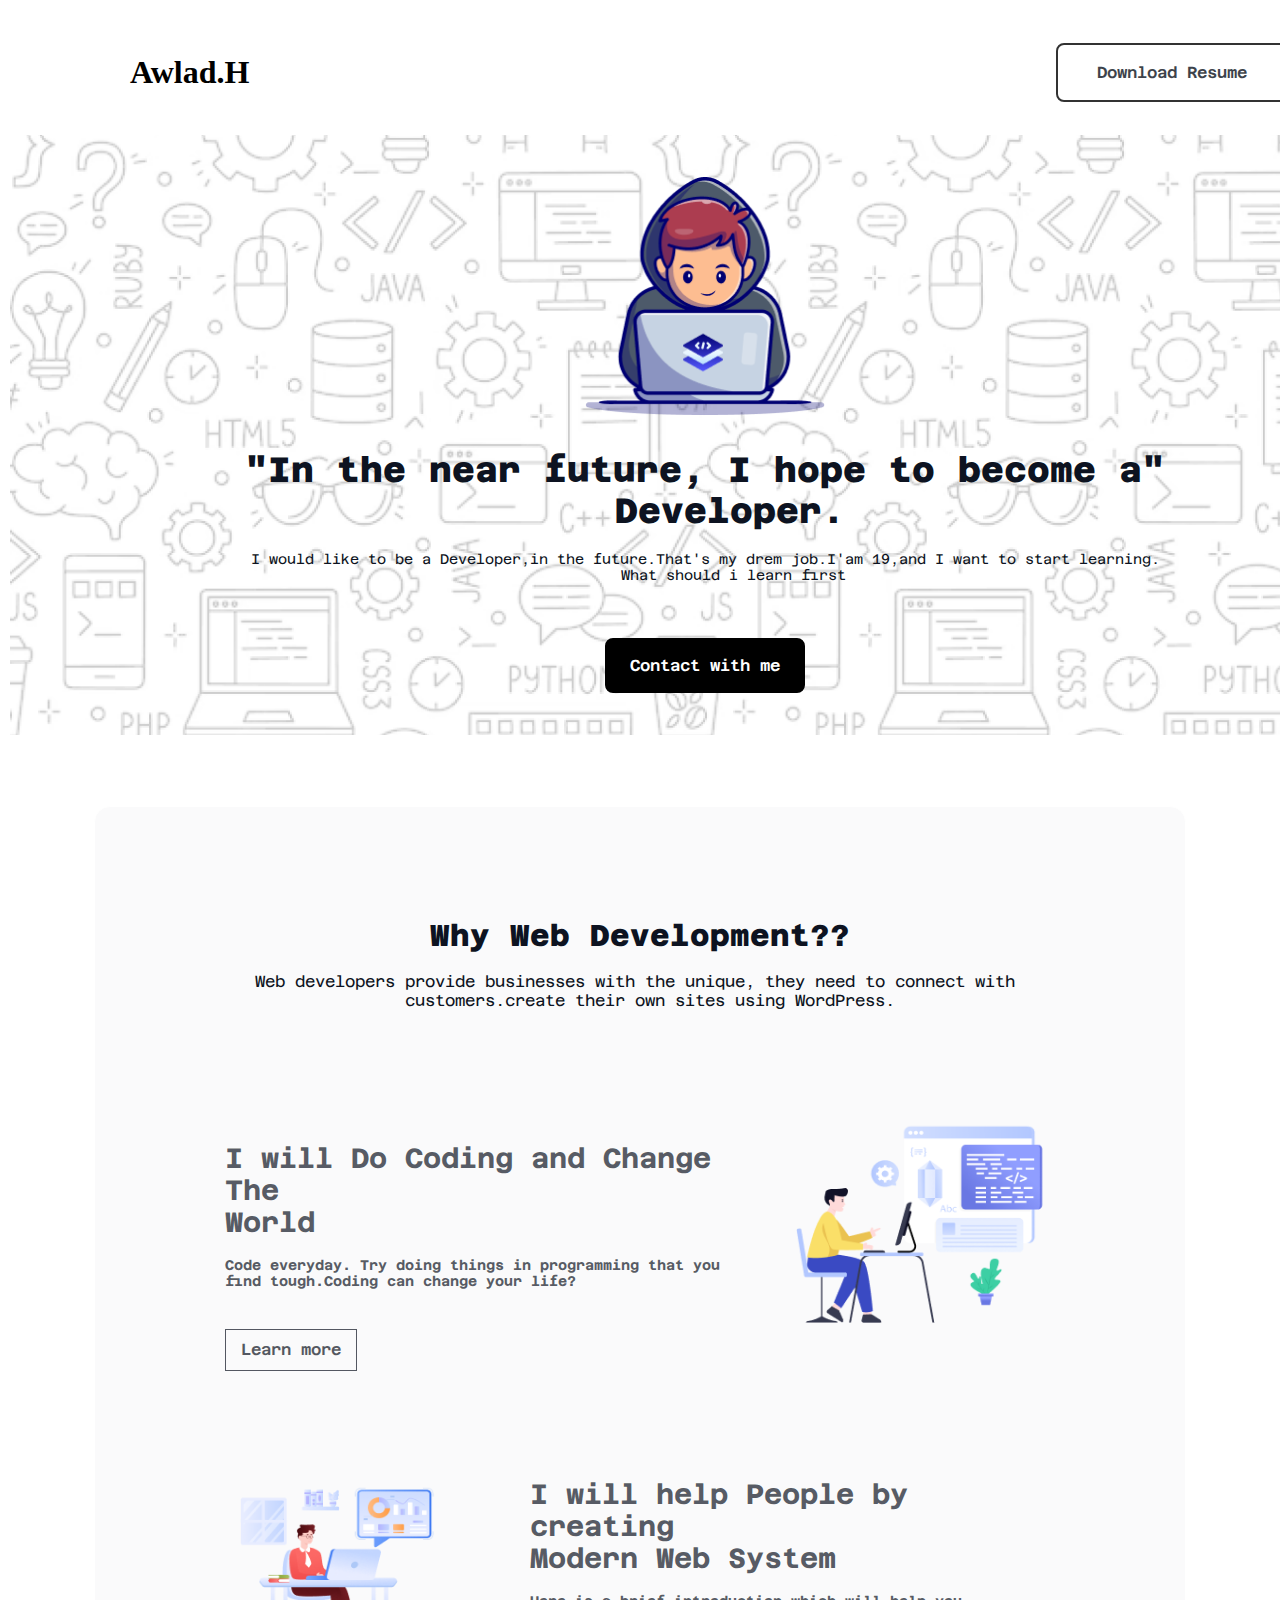
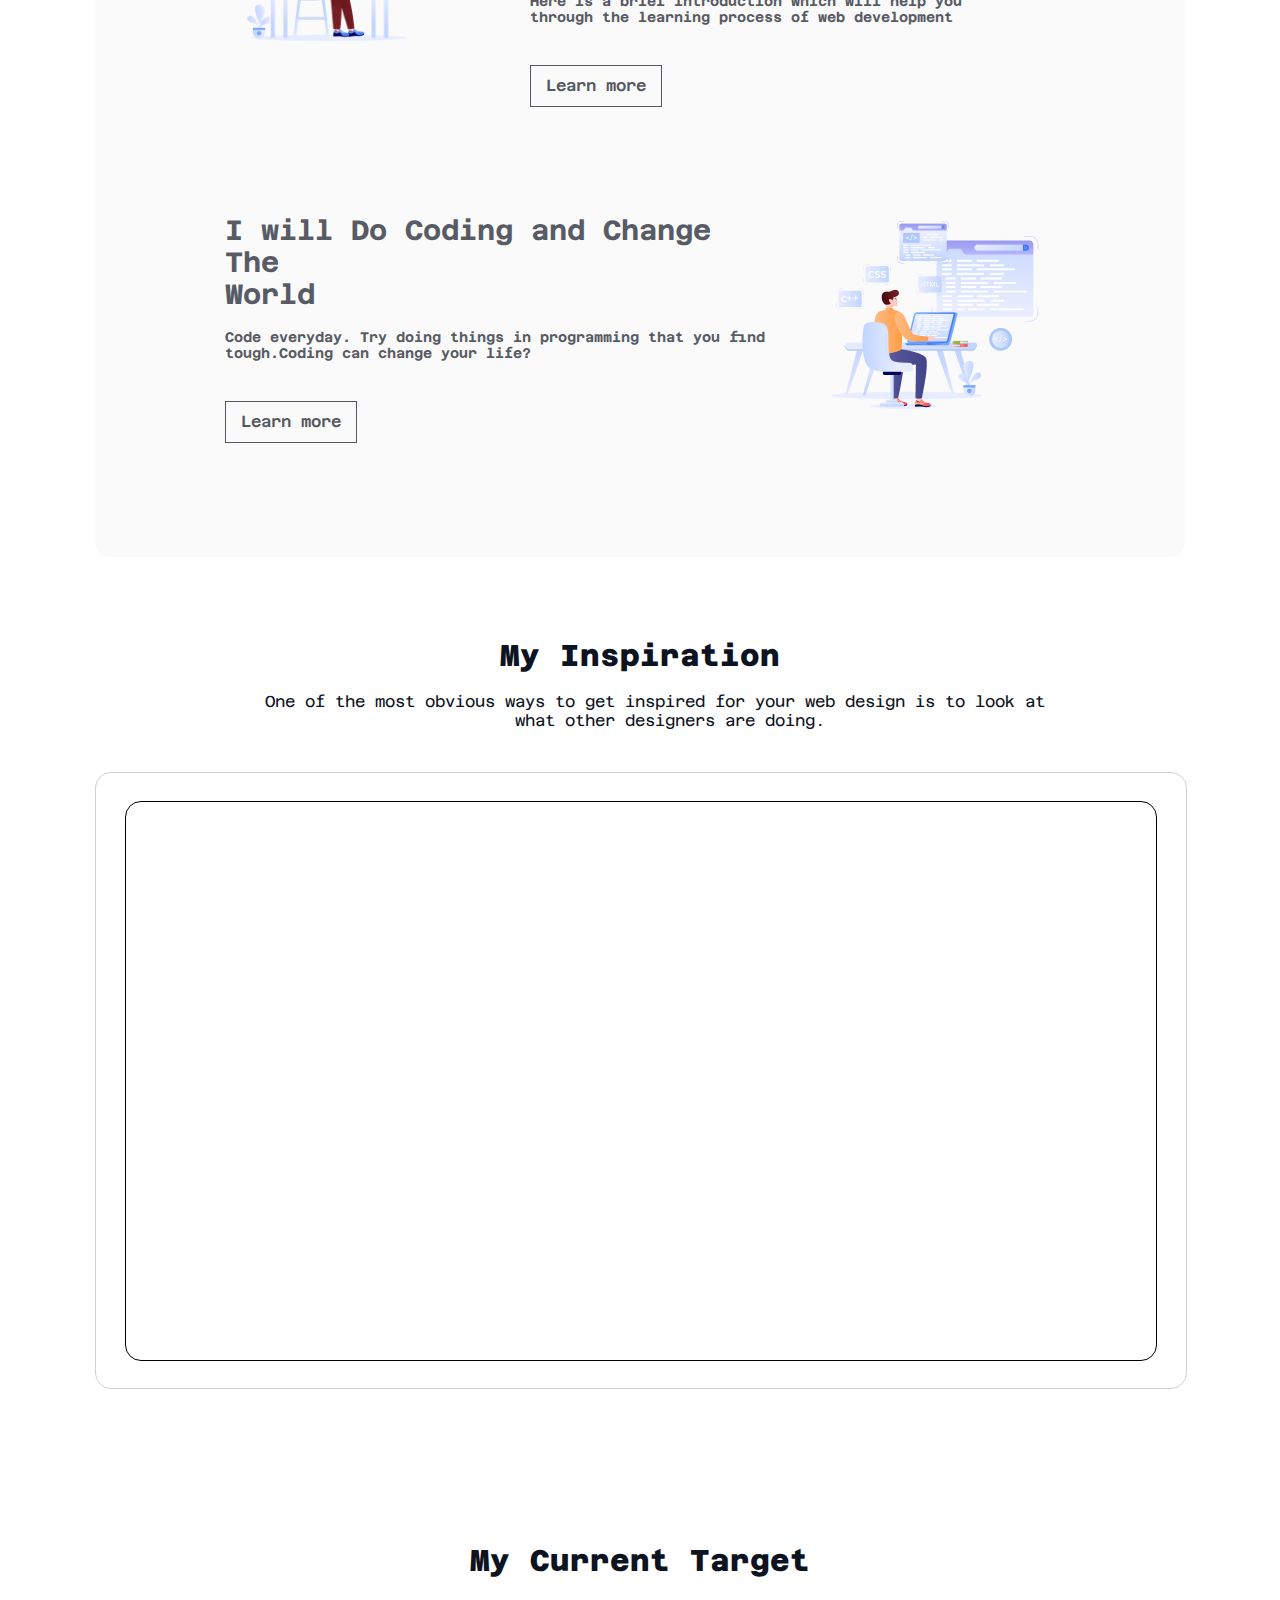
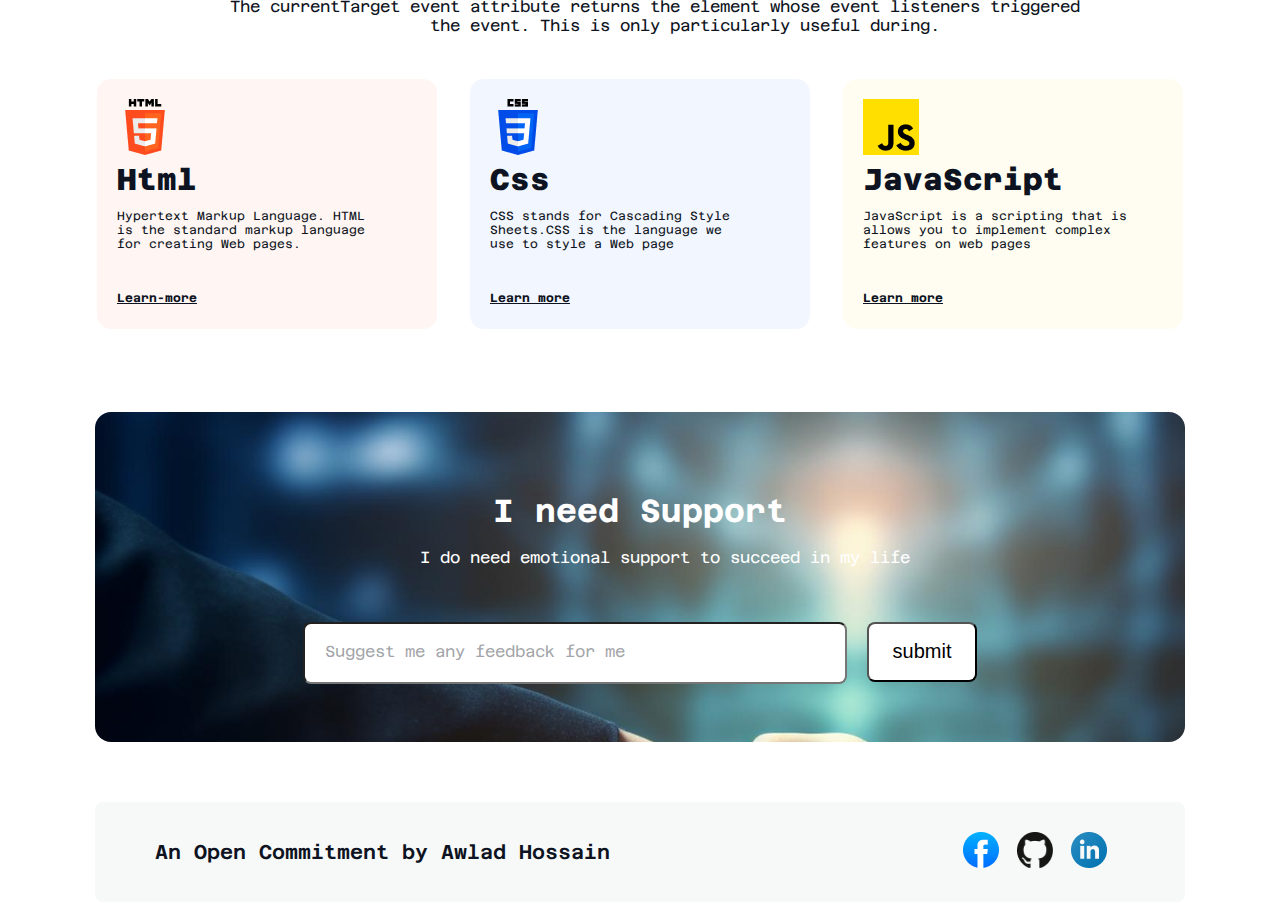
<file: assignment1reset/index.html>
<!DOCTYPE html>
<html lang="en">
<head>
    <meta charset="UTF-8">
    <meta name="viewport" content="width=device-width, initial-scale=1.0">
    <title>About web Development</title>
    <link rel="stylesheet" href="styles/blog.css">
</head>
<body>
    <header>
        <section class="web-devolopment-container">
            <div class="web-devolopment-content-title">
                <h1>Awlad.H</h1>
                <p>Download Resume</p>
            </div>
            <div class="web-development-content-sub-title">
                <img src="assets/Group.png" alt="">
                <h1>"In the near future, I hope to become a"<br>
                <span> Developer.</span></h1>
                <p>I would like to be a Developer,in the future.That's my drem job.I'am 19,and I want to start learning. <br> <span>What should i learn first </span> </p>
                <a href="#footer-id"><button>Contact with me</button></a>
                
                  
        </section>
    </header>
    <main>
        <section class="about-web-development-container">
            <div class="about-web-development-content">
                <div class="about-web-development-content-title">
                    <h1>Why Web Development??</h1>
                    <p>Web developers provide businesses with the unique, they need to connect with <span>customers.create their own sites using WordPress.</span></p>
                    
                </div>
                <div class="about-web-development-change-world-one">
                    <div class="left-side">
                        <h1>I will Do Coding and Change The <br> World</h1>
                        <p> Code everyday. Try doing things in programming that you find tough.Coding can change your life?</p>
                        <p id="btn-one">Learn more</p>
                    </div>
                    <div class="right-side">
                         <img src="assets/Layer_1.png" alt="">
                    </div>
    
                </div>
                <div class="about-web-development-modern-web-system">
                    <div class="second-left-side">
                        <img src="assets/Group 3.png" alt="">
                    </div>
                    <div class="second-right-side">
                        <h1>I will help People by creating <br>Modern Web System</h1>
                        <p> Here is a brief introduction which will help you <br> through the learning process of web development</p>
                        <p id="btn-one">Learn more</p>
                    </div>
                </div>
                <div class="about-web-development-change-world-two">
                         <div class="third-left-side">
                            <h1>I will Do Coding and Change The <br> World</h1>
                            <p> Code everyday. Try doing things in programming that you find tough.Coding can change your life?</p>
                            <p id="btn-one">Learn more</p>
                         </div>
                         <div class="third-right-side">
                            <img src="assets/Group 4.png" alt="">
                         </div>
                </div>
            </div>
           
        </section>
        <!-- video link container -->
          <section class="video-container">
           <div class="video-content-title">
              <h1>My Inspiration</h1>
              <p>One of the most obvious ways to get inspired for your web design is to look at <br><span>what other designers are doing.</span> </p>
           </div>
           <div class="video">
            <div class="video-link">
                <iframe width="560" height="315" src="https://www.youtube.com/embed/Qdz6O6DGGfs?si=Q5WRWVnsciZ-7Jbm" title="YouTube video player" frameborder="0" allow="accelerometer; autoplay; clipboard-write; encrypted-media; gyroscope; picture-in-picture; web-share" referrerpolicy="strict-origin-when-cross-origin" allowfullscreen></iframe>
            </div>
            </div>
          </section>


          <!-- current target container section -->
           <section class="current-target-container">
              <div class="current-target-title">
                <h1>My Current Target</h1>
                <p>The currentTarget event attribute returns the element whose event listeners triggered <br><span>the event. This is only particularly useful during.</span> 
                </p>
              </div>
              <div class="tag-container">
                 <div class="html-tag">
                    <div class="html-tag-inter">
                        <img src="assets/html.png" alt="">
                        <h1>Html</h1>
                        <p>Hypertext Markup Language. HTML <br> is    the standard markup language <br> for creating Web pages. </p>
                        <h6><a href="">Learn-more</a></h6>
                    </div>
                 </div>
                 <div class="css-tag">
                    <div class="css-tag-inter">
                        <img src="assets/css.png" alt="">
                        <h1>Css</h1>
                        <p>CSS stands for Cascading Style Sheets.CSS is the language we <br> use to style a Web page</p>
                        <h6><a href="">Learn more</a></h6>

                    </div>
                 </div>
                 <div class="java-script-tag">
                    <div class="java-script-tag-inter">
                       <img src="assets/js.png" alt="">
                       <h1>JavaScript</h1>
                         <p>JavaScript is a scripting that is allows you to implement complex features on web pages</p>
                         <h6><a href="">Learn more</a></h6>
                    </div>
                 </div>
              </div>
           </section>
    </main>

    <!-- support section container -->
     
    <section class="support-section-container">
        <div class="need-support">
                <h1>I need Support</h1>
                <p> I do need emotional support to succeed in my life</p>
                <div class="submit">
                    <input type="text" name="" id="" placeholder="Suggest me any feedback for me">
                <button>submit</button>
                </div>
        </div>
    </section>
    <footer id="footer-id">
        <div class="footer-section">
            <div class="footer-section-content">
            <h1>An Open Commitment by Awlad Hossain</h1>
        </div>
        <div class="footer-section-image">
            <a href="https://www.facebook.com/"><img src="assets/facebook.png" alt=""></a>
           <a href="https://github.com/maimunamumu/Assignment-1"> <img src="assets/github.png" alt=""></a>
           <a href="https://www.linkedin.com/onboarding/start/follow-recommendations/new/"><img src="assets/linkedin-icon 1.png" alt=""></a>
        </div>
    </div>
        
    </footer>
      
</body>
</html>
</file>
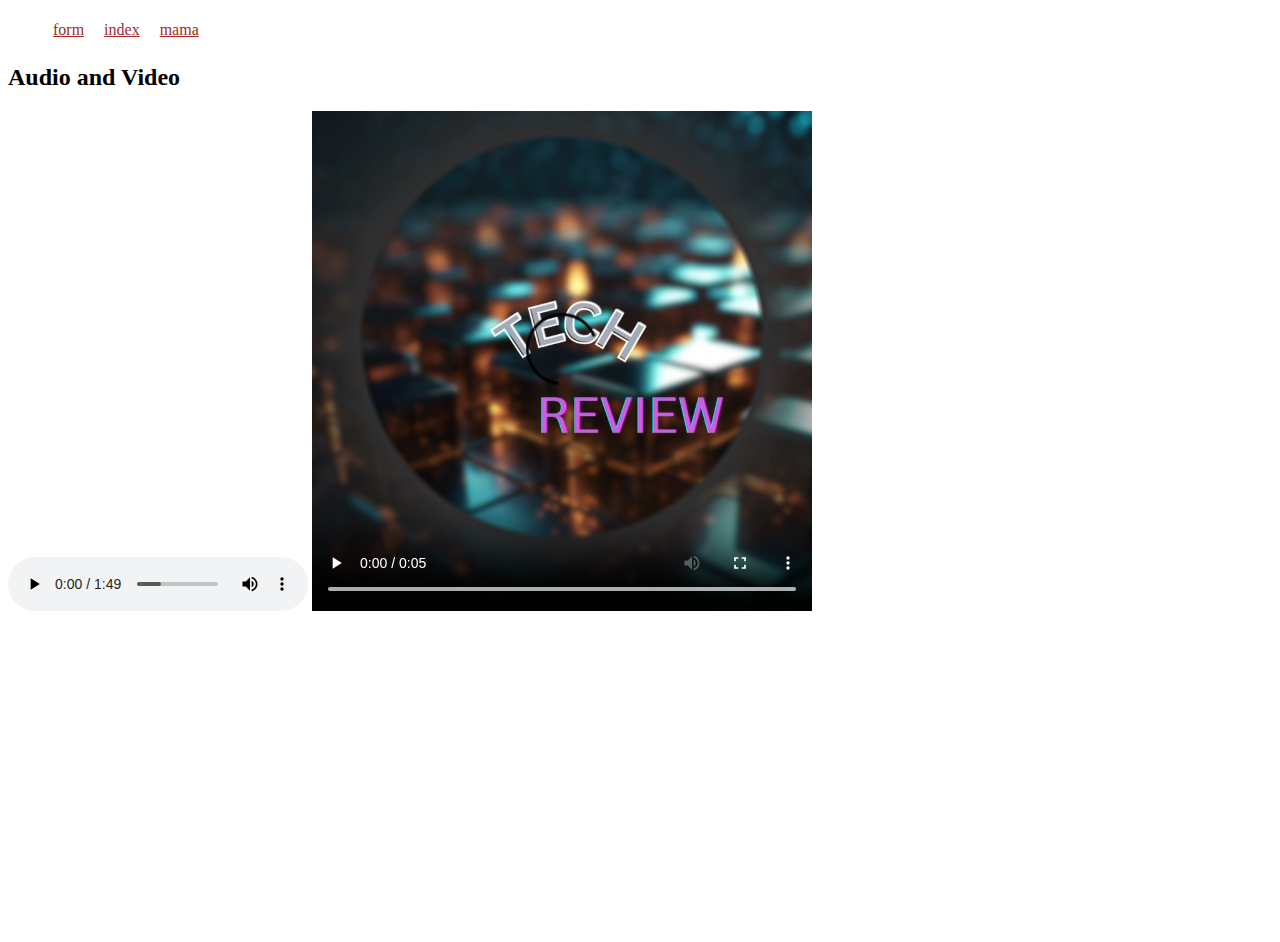
<file: html5/index.html>
<!DOCTYPE html>
<html lang="en">
<head>
    <meta charset="UTF-8">
    <meta name="viewport" content="width=device-width, initial-scale=1.0">
    <title>differnt html tag</title>
    <link rel="stylesheet" href="styles/nav.css">
</head>
<body>
    <header>
        <nav>
            <ul>
                <li><a href="form.html">form</a></li>
                <li><a href="index.html">index</a></li>
                <li><a href="mama.html">mama</a></li>
            </ul>
        </nav>
    </header>
    <h2> Audio and Video</h2>
    <audio controls src="asset/drive-breakbeat-173062.mp3"></audio>
    <video controls width="500px"  src="asset/MIRZA.mp4"></video>
    <iframe width="560" height="315" src="https://www.youtube.com/embed/b4Rlq3KTSik?si=5YNkvSALWh3Ge5EA" title="YouTube video player" frameborder="0" allow="accelerometer; autoplay; clipboard-write; encrypted-media; gyroscope; picture-in-picture; web-share" allowfullscreen></iframe>
    
</body>
</html>
</file>
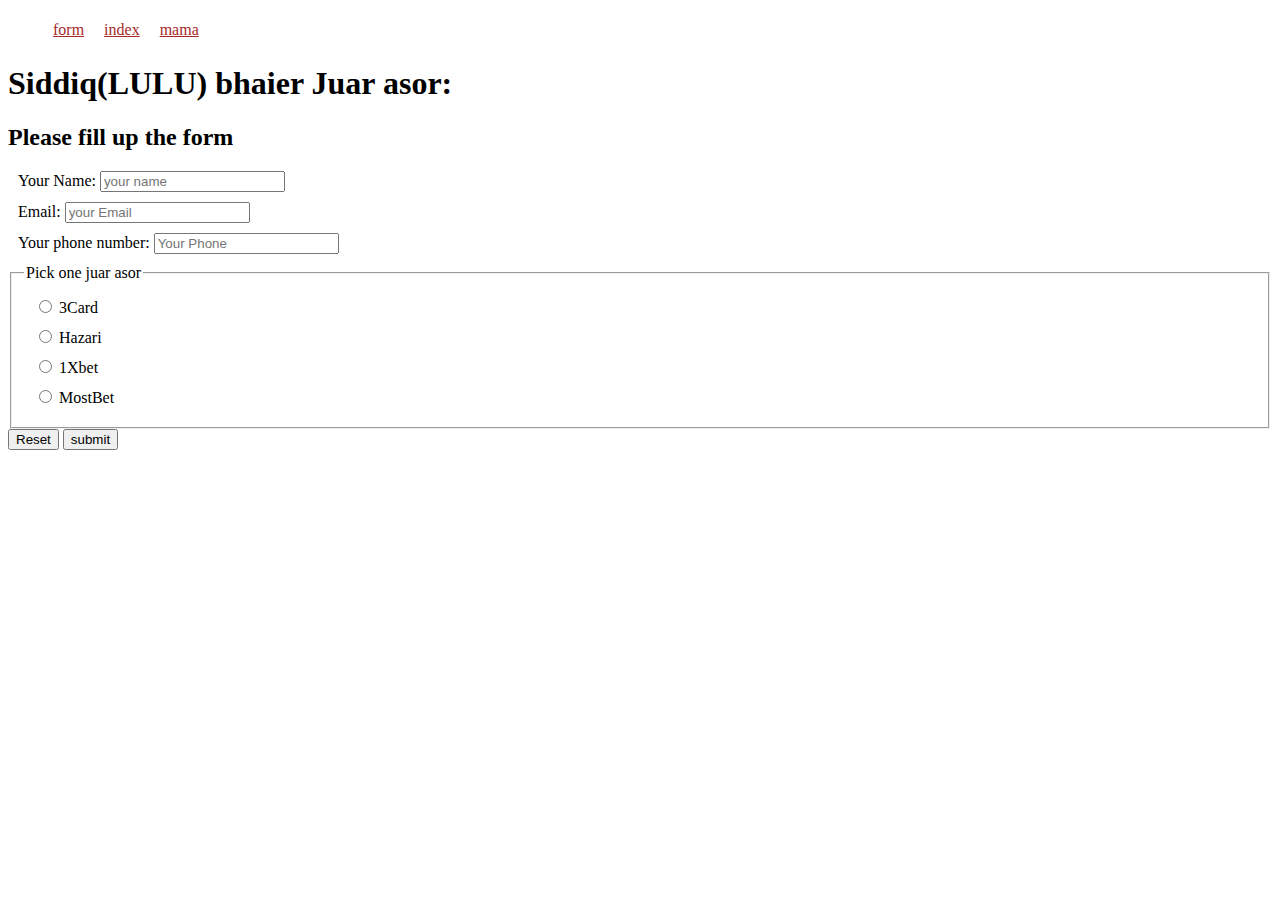
<file: html5/form.html>
<!DOCTYPE html>
<html lang="en">
<head>
    <meta charset="UTF-8">
    <meta name="viewport" content="width=device-width, initial-scale=1.0">
    <title> Siddiq bhaier juar asor</title>
    <link rel="stylesheet" href="styles/nav.css">
    <style>
        label{
            display: block;
            margin: 10px;
        }
    </style>
</head>
<body>
    <head>
        <nav>
            <ul>
                <li><a href="form.html">form</a></li>
                <li><a href="index.html">index</a></li>
                <li><a href="mama.html">mama</a></li>
            </ul>
        </nav>
    </head>
    <header>
        <h1>Siddiq(LULU) bhaier Juar asor:
            
        </h1>

    </header>
    <main>
        <section>
            <h2>
                Please fill up the form
            </h2>
            <form> 
                <label for="Name"> Your Name:
                    <input id="name" type="text" placeholder="your name">
                </label>
                <label for="Email">Email:
                    <input type="email" id="email" placeholder="your Email">
                </label>
                
                <label for="Phone">Your phone number:
                    <input type="number" id="phone" placeholder="Your Phone">
                </label>
                <fieldset>
                    <legend> Pick one juar asor</legend>
                    <label for="3card">
                        <input type="radio" name="Jua" id="3card">
                        3Card
                    </label>
                    <label for="Hazari">
                        <input type="radio" name="Jua" id="Hazari">
                        Hazari
                    </label>
                    <label for="1Xbet">
                        <input type="radio" name="Jua" id="1Xbet">
                        1Xbet
                    </label>
                    <label for="MostBet">
                        <input type="radio" name="jua" id="MostBet">
                        MostBet
                    </label>
                </fieldset>
                <input type="reset" value="Reset">
                <input type="submit" value="submit">
            </form>
        </section>

    </main>
    <footer>

    </footer>
    
</body>
</html>
</file>
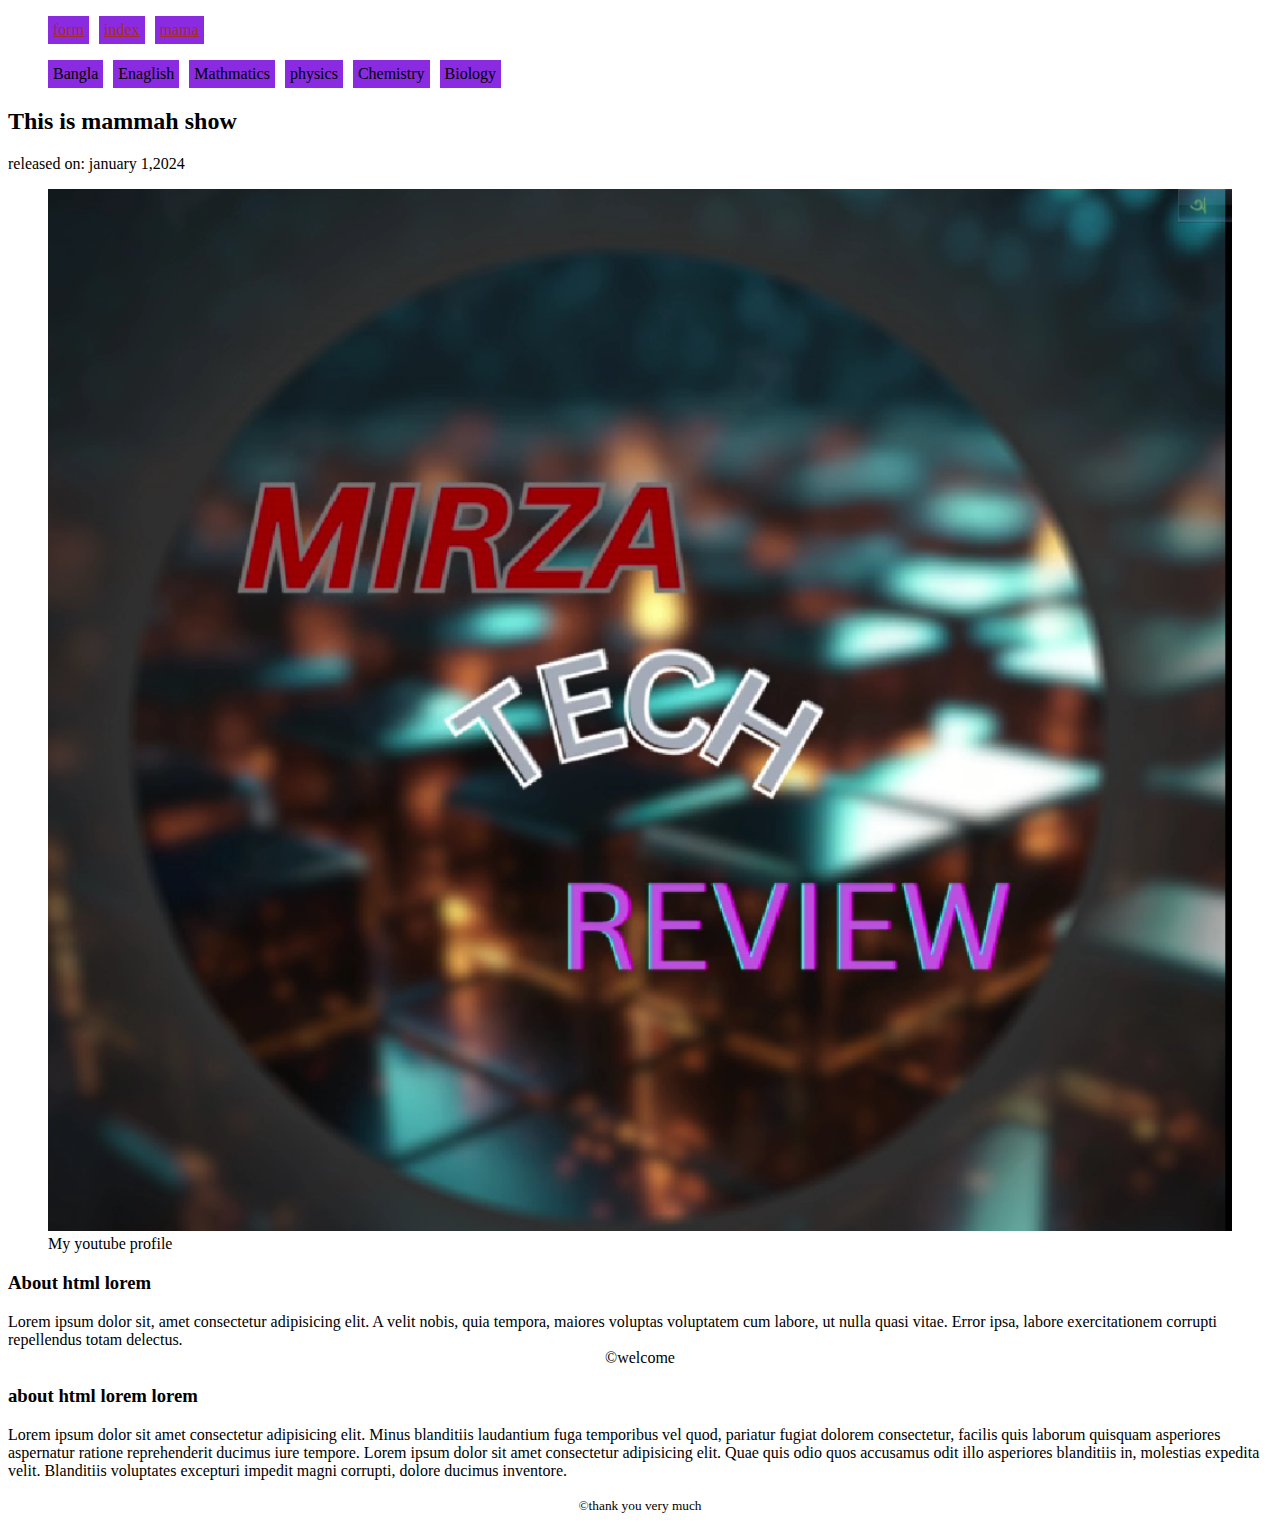
<file: html5/mama.html>
<!DOCTYPE html>
<html lang="en">
<head>
    <meta charset="UTF-8">
    <meta name="viewport" content="width=device-width, initial-scale=1.0">
    <title>This is mamah</title>
    <link rel="stylesheet" href="styles/blog.css">
    <link rel="stylesheet" href="styles/nav.css">
</head>
<body>
    <header>
        <nav>
            <ul>
                <li><a href="form.html">form</a></li>
                <li><a href="index.html">index</a></li>
                <li><a href="mama.html">mama</a></li>
            </ul>
        </nav>
    </header>
    <header>
        <nav>
            <ul>
                <li>Bangla</li>
                <li>Enaglish</li>
                <li>Mathmatics</li>
                <li>physics</li>
                <li>Chemistry</li>
                <li>Biology</li>
            </ul>
        </nav>

    </header>
    <main>
        <article>
            <header>
                <h2>This is mammah show</h2>
                <p>released on: <time datetime="2024-01-01">
                    january 1,2024

                </time> </p> 
            </header>
            <figure>
                <img width="100%" src="images/Screenshot (33).png" alt="">
                <figcaption>My youtube profile</figcaption>
            </figure>
            <section>
                <h3>About html lorem </h3>
                Lorem ipsum dolor sit, amet consectetur adipisicing elit. A velit nobis, quia tempora, maiores voluptas voluptatem cum labore, ut nulla quasi vitae. Error ipsa, labore exercitationem corrupti repellendus totam delectus.
                <footer>&copy;welcome</footer>
            </section>
            <section>
                <h3>about html lorem lorem </h3>
                Lorem ipsum dolor sit amet consectetur adipisicing elit. Minus blanditiis laudantium fuga temporibus vel quod, pariatur fugiat dolorem consectetur, facilis quis laborum quisquam asperiores aspernatur ratione reprehenderit ducimus iure tempore.
                Lorem ipsum dolor sit amet consectetur adipisicing elit. Quae quis odio quos accusamus odit illo asperiores blanditiis in, molestias expedita velit. Blanditiis voluptates excepturi impedit magni corrupti, dolore ducimus inventore.
            </section>
        </article>

    </main>
    <footer>
        <p><small>&copy;thank you very much</small></p>
    </footer>
    
</body>
</html>
</file>
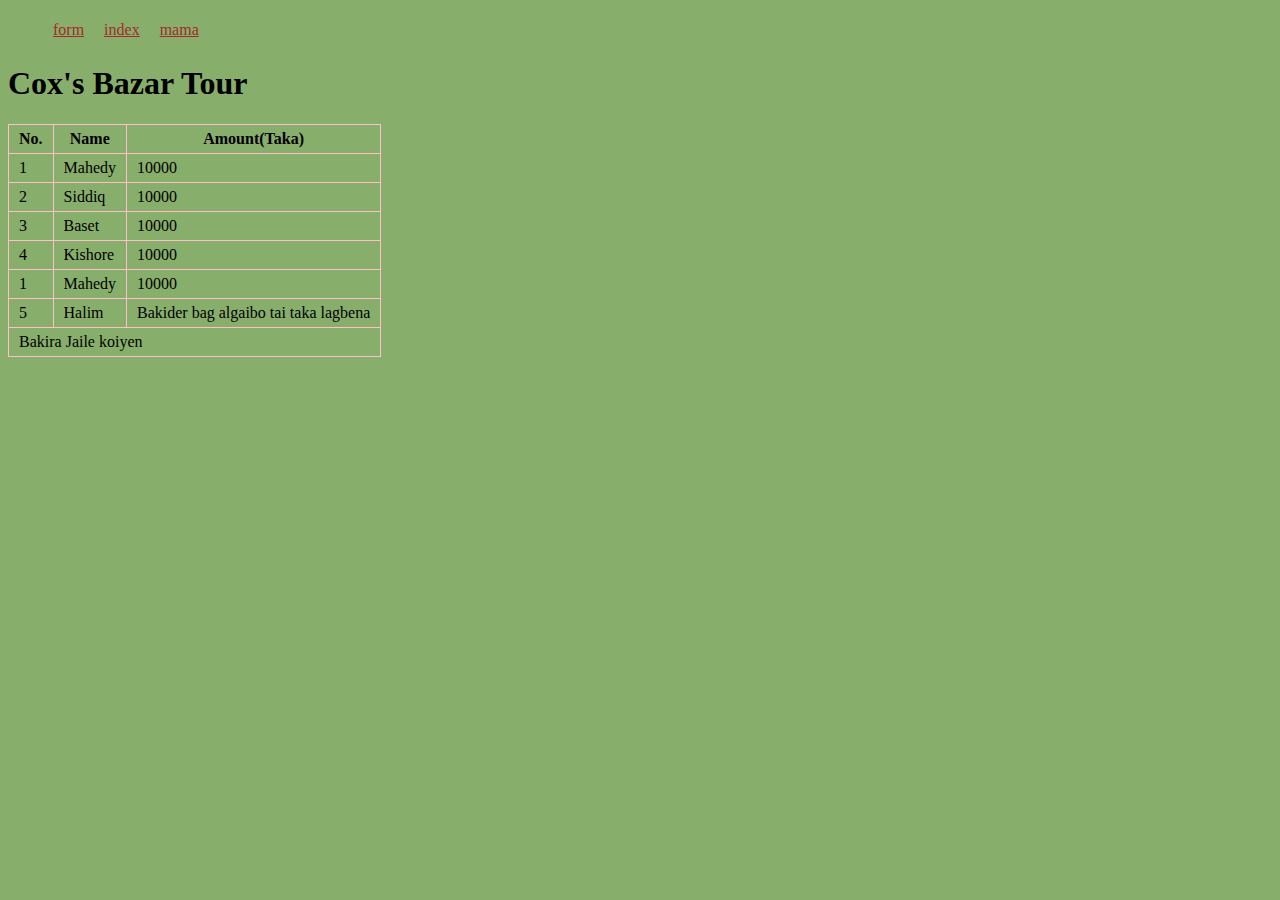
<file: html5/table.html>
<!DOCTYPE html>
<html lang="en">
<head>
    <meta charset="UTF-8">
    <meta name="viewport" content="width=device-width, initial-scale=1.0">
    <title>this is table</title>
    <link rel="stylesheet" href="styles/nav.css">
    <style>
        body{
            background-color: rgb(136, 174, 108);
        }
        table{
            border-collapse:collapse ;
        }
        td , th{
            border: 1px solid pink;
            padding: 5px 10px;
        }
    </style>
</head>
<body>
    <header>
        <nav>
            <ul>
                <li><a href="form.html">form</a></li>
                <li><a href="index.html">index</a></li>
                <li><a href="mama.html">mama</a></li>
            </ul>
        </nav>
    </header>
    <main>
        <h1>Cox's Bazar Tour</h1>
    <table>
        <thead>
            <tr>
                <th>No.</th>
                <th>Name</th>
                <th>Amount(Taka)</th>
            </tr>

        </thead>
        <tbody>
            <tr>
                <td>1</td>
                <td>Mahedy</td>
                <td>10000</td>
            </tr>
            <tr>
                <td>2</td>
                <td>Siddiq</td>
                <td>10000</td>
            </tr>
            <tr>
                <td>3</td>
                <td>Baset</td>
                <td>10000</td>
            </tr>
            <tr>
                <td>4</td>
                <td>Kishore</td>
                <td>10000</td>
            </tr>
            <tr>
                <td>1</td>
                <td>Mahedy</td>
                <td>10000</td>
            </tr>
            <tr>
                <td>5</td>
                <td>Halim</td>
                <td>Bakider bag algaibo tai taka lagbena</td>
            </tr>






        </tbody>
        <tfoot>
            <tr>
                <td colspan="3">Bakira Jaile koiyen</td>
            </tr>

        </tfoot>

    </table>
    </main>
    
</body>
</html>
</file>
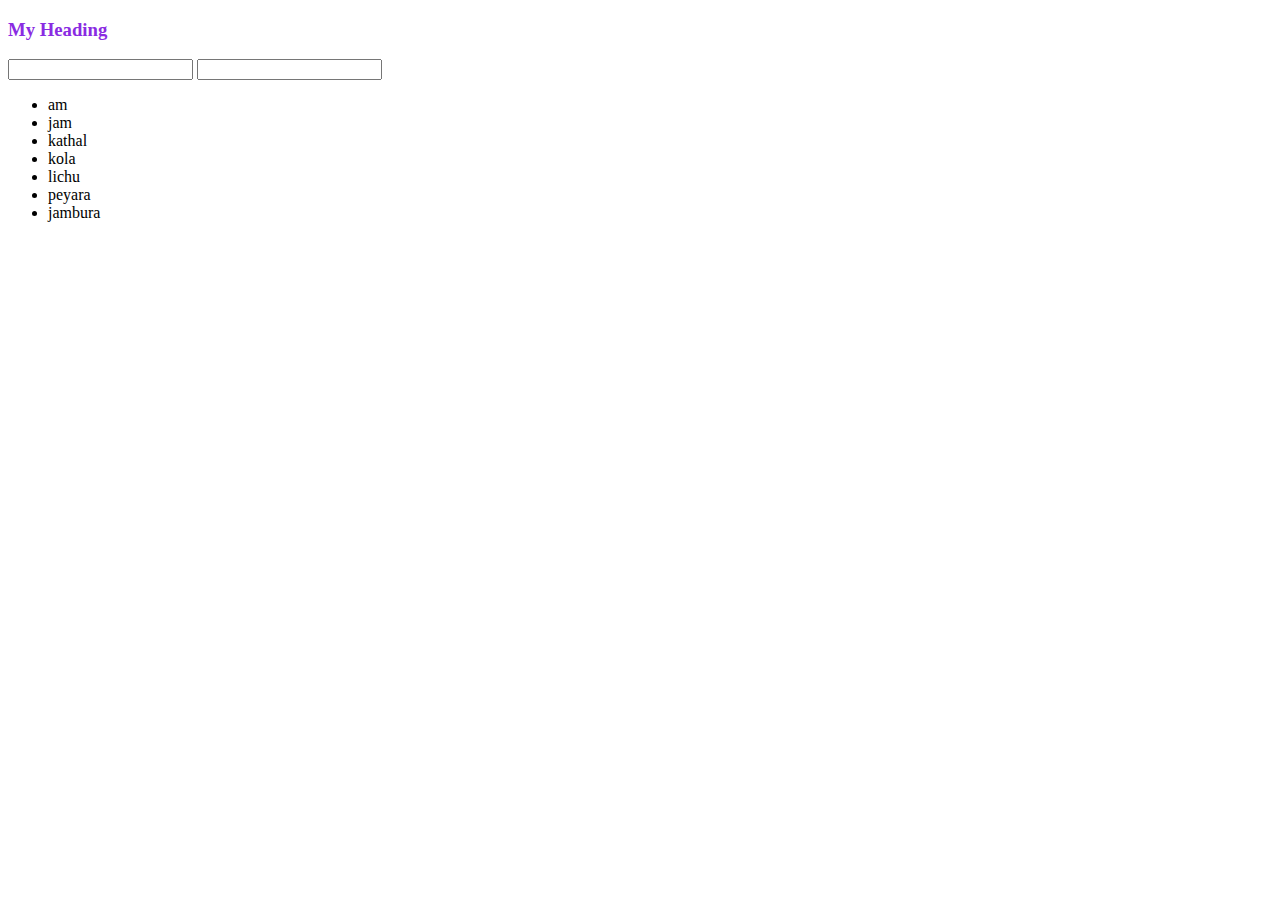
<file: pseudo/pseudo.html>
<!DOCTYPE html>
<html lang="en">
<head>
    <meta charset="UTF-8">
    <meta name="viewport" content="width=device-width, initial-scale=1.0">
    <title>Pseudo</title>
    <style>
        h3{
            color: blueviolet;
        }
        h3:hover{
            color: crimson;
            background-color: blue;
        }
        input:focus{
            color: burlywood;
            padding-left: 20px;
        }
    </style>
</head>
<body>
    <h3>My Heading</h3>
    <input type="text">
    <input type="text">
    <ul>
        <li>am</li>
        <li>jam</li>
        <li>kathal</li>
        <li>kola</li>
        <li>lichu</li>
        <li>peyara</li>
        <li>jambura</li>
    </ul>
    
</body>
</html>
</file>
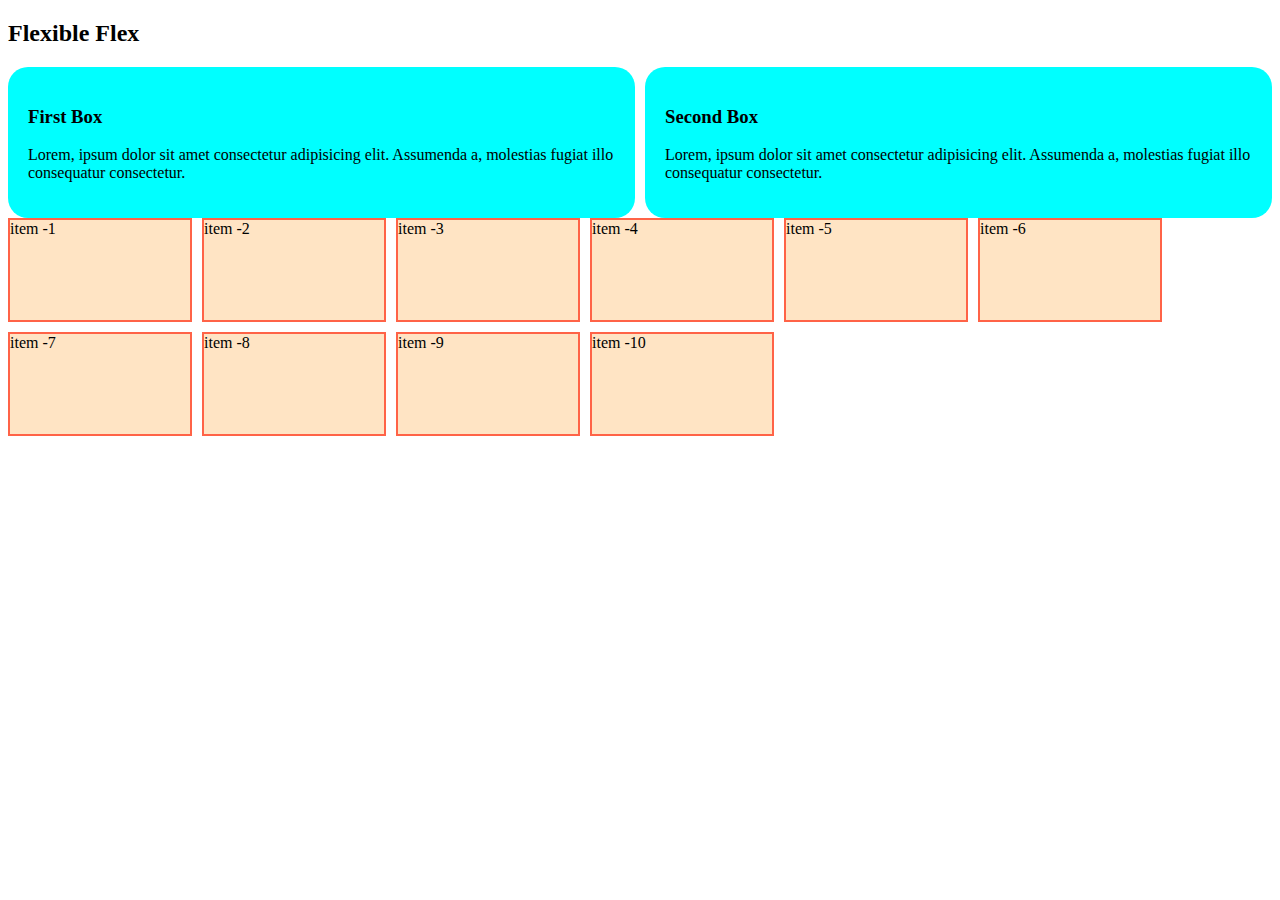
<file: simple responsive exmp/flex.html>
<!DOCTYPE html>
<html lang="en">
<head>
    <meta charset="UTF-8">
    <meta name="viewport" content="width=device-width, initial-scale=1.0">
    <title>Responsive Flex</title>
    <style>
        .container{
            display: flex;
            gap: 10px;
        }
        .box{
            background-color: aqua;
            padding: 20px;
            border-radius: 20px;
        }
        .container2{
            display: flex;
            flex-wrap: wrap;
            gap: 10px;
        }
        .item{
            width: 180px;
            height: 100px;
            background-color: bisque;
            border: 2px solid tomato;
        }
        @media screen and (max-width: 575px) {
            .container{
                flex-direction: column;
            }
        }
    </style>
</head>
<body>
    <h2>Flexible Flex</h2>
    <div class="container">
        <div class="box">
            <h3>First Box</h3>
            <p>Lorem, ipsum dolor sit amet consectetur adipisicing elit. Assumenda a, molestias fugiat illo consequatur consectetur.</p>

        </div>
        <div class="box">
            <h3>Second Box</h3>
            <p>Lorem, ipsum dolor sit amet consectetur adipisicing elit. Assumenda a, molestias fugiat illo consequatur consectetur.</p>

        </div>
    </div>
    <div class="container2">
        <div class="item">item -1</div>
        <div class="item">item -2</div>
        <div class="item">item -3</div>
        <div class="item">item -4</div>
        <div class="item">item -5</div>
        <div class="item">item -6</div>
        <div class="item">item -7</div>
        <div class="item">item -8</div>
        <div class="item">item -9</div>
        <div class="item">item -10</div>
    </div>
</body>
</html>
</file>
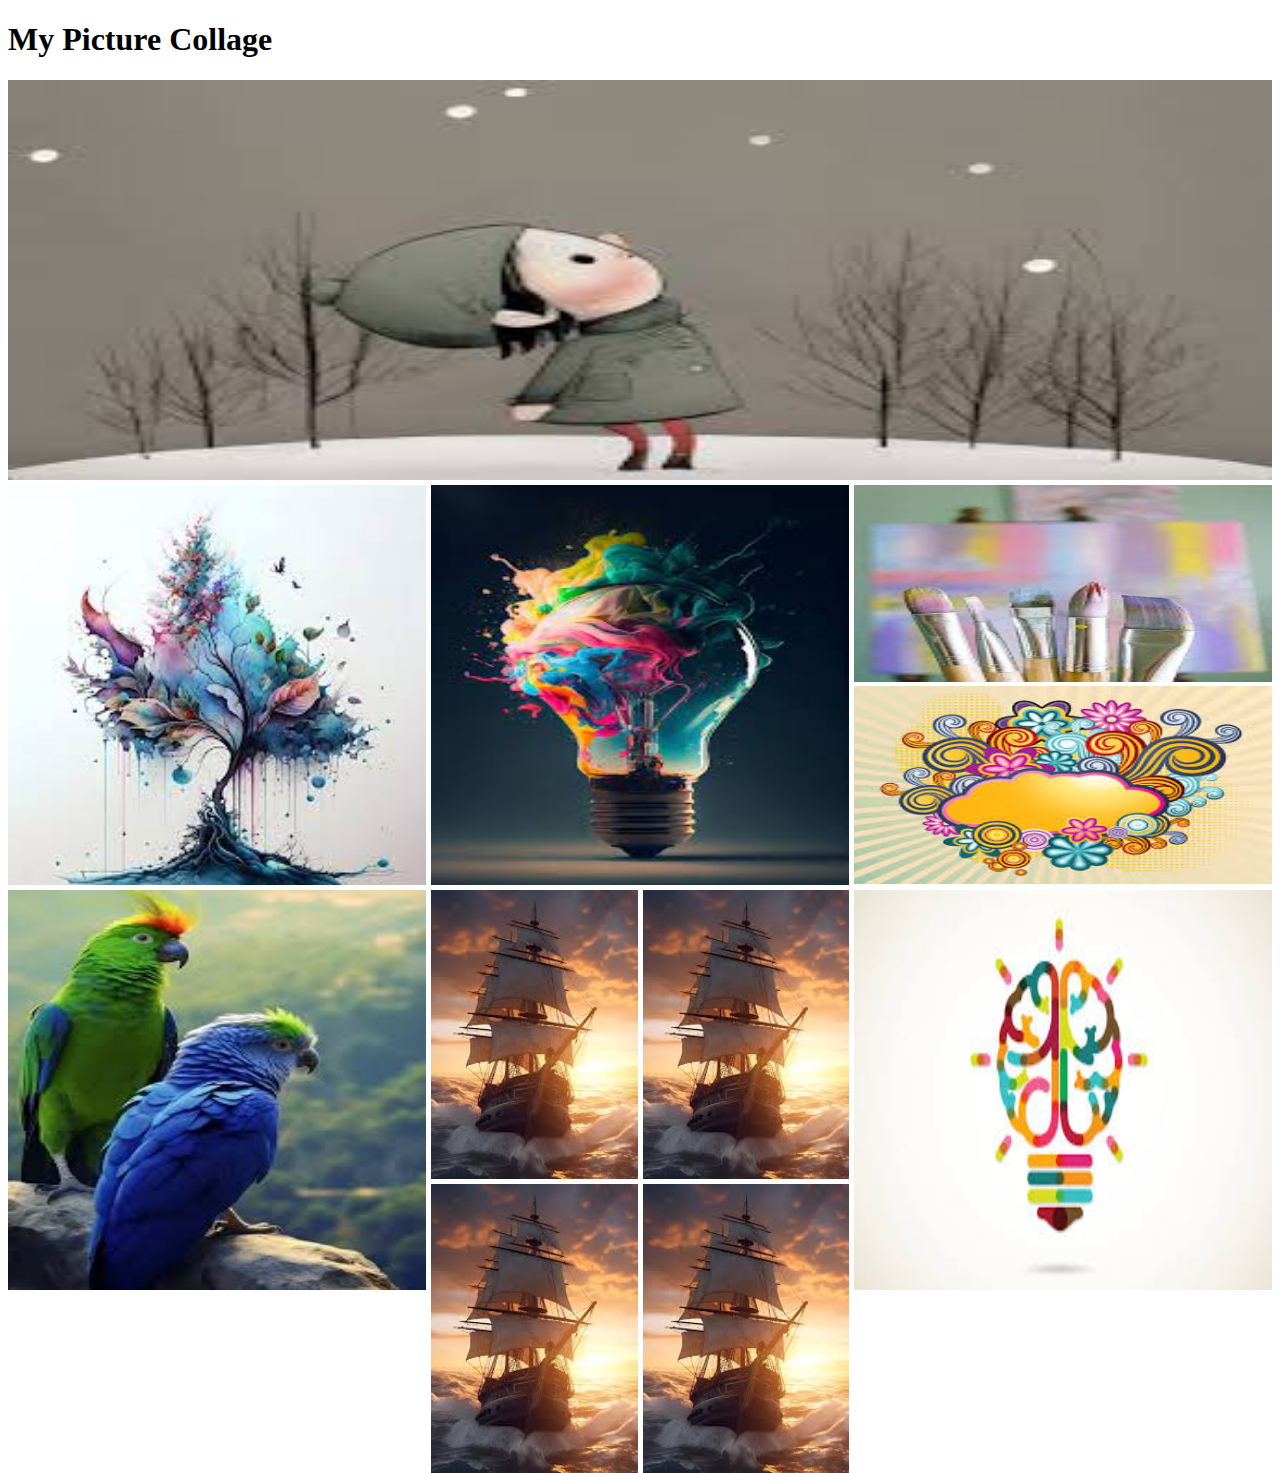
<file: simple responsive exmp/img.html>
<!DOCTYPE html>
<html lang="en">
<head>
    <meta charset="UTF-8">
    <meta name="viewport" content="width=device-width, initial-scale=1.0">
    <title>Document</title>
    <link rel="stylesheet" href="styles/img.css">
</head>
<body>
    <header>
        <h1>My Picture Collage</h1>
    </header>
    <main>
        <section>
           <div class="row">
              <img src="images/images (2).jpeg" alt="">
           </div>
           <div class="row">
            <div>
                <img src="images/download (1).jpeg" alt="">
            </div>
            <div>
                <img src="images/download (2).jpeg" alt="">
            </div>
            <div class="images">
                <img src="images/download.jpeg" alt="">
                <img src="images/images (5).jpeg" alt="">
            </div>
           </div>
           <div class="row">
            <div>
                <img src="images/images (1).jpeg" alt="">
            </div>
            <div class="square">
                <img src="images/images (3).jpeg" alt="">
                <img src="images/images (3).jpeg" alt="">
                <img src="images/images (3).jpeg" alt="">
                <img src="images/images (3).jpeg" alt="">
            </div>
            <div>
                <img src="images/images (4).jpeg" alt="">
            </div>
           </div>
        </section>
    </main>
</body>
</html>
</file>
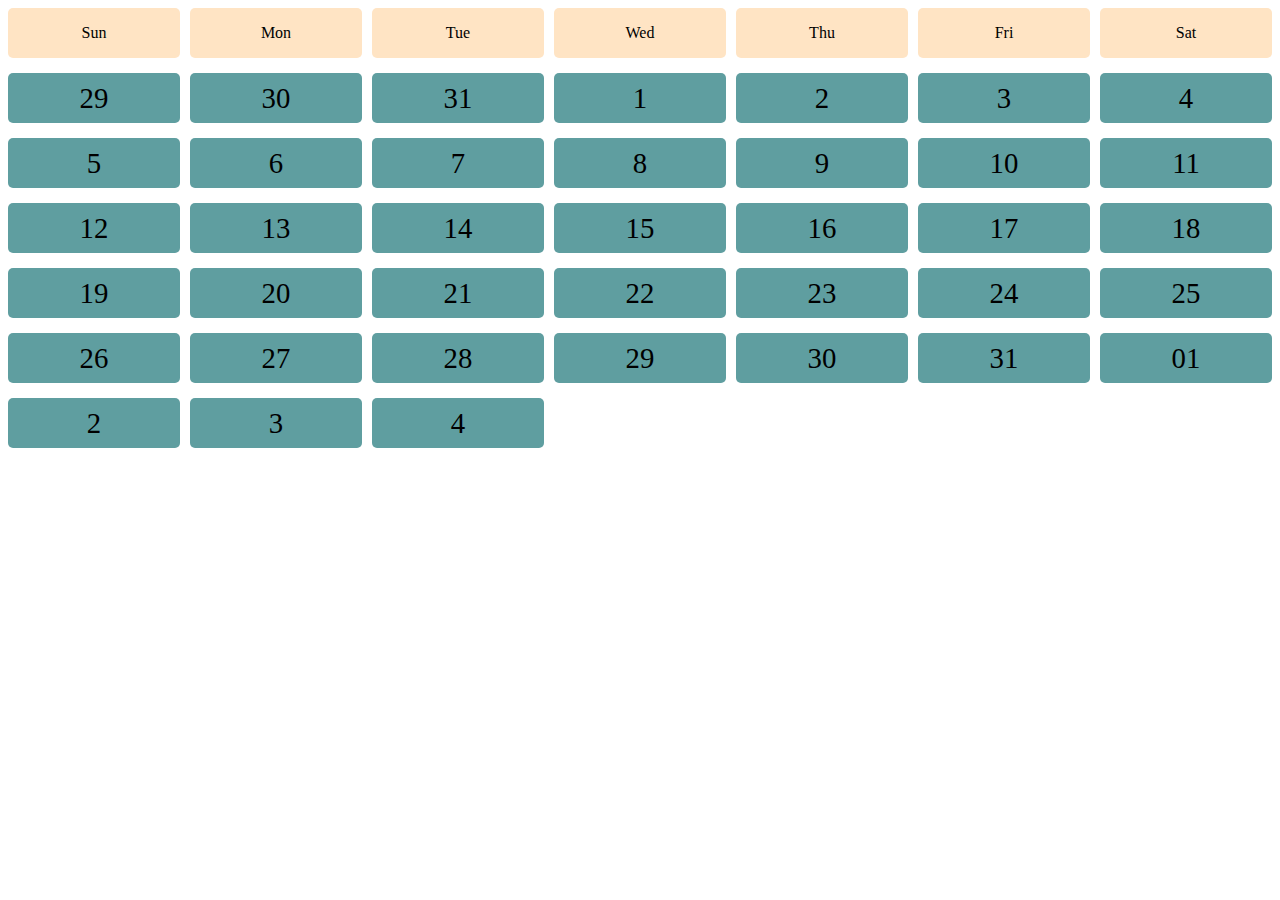
<file: simple responsive layout/calender.html>
<!DOCTYPE html>
<html lang="en">
<head>
    <meta charset="UTF-8">
    <meta name="viewport" content="width=device-width, initial-scale=1.0">
    <title>Calender</title>
    <style>
        .calender{
            display: grid;
            grid-template-columns: repeat(7, 1fr);
            row-gap: 15px;
            column-gap: 10px;

        }
        .date, .day{
            background-color: cadetblue;
            border-radius: 5px;
            height: 50px;
            display: flex;
            justify-content: center;
            align-items: center;
            font-size: 1.8em;
        }
        .day{
            background-color: bisque;
            font-size: 1em;
        }
    </style>
</head>
<body>
    <div class="calender">
        <div class="day">Sun</div>
        <div class="day">Mon</div>
        <div class="day">Tue</div>
        <div class="day">Wed</div>
        <div class="day">Thu</div>
        <div class="day">Fri</div>
        <div class="day">Sat</div>
        <div class="date">29</div>
        <div class="date">30</div>
        <div class="date">31</div>
        <div class="date">1</div>
        <div class="date">2</div>
        <div class="date">3</div>
        <div class="date">4</div>
        <div class="date">5</div>
        <div class="date">6</div>
        <div class="date">7</div>
        <div class="date">8</div>
        <div class="date">9</div>
        <div class="date">10</div>
        <div class="date">11</div>
        <div class="date">12</div>
        <div class="date">13</div>
        <div class="date">14</div>
        <div class="date">15</div>
        <div class="date">16</div>
        <div class="date">17</div>
        <div class="date">18</div>
        <div class="date">19</div>
        <div class="date">20</div>
        <div class="date">21</div>
        <div class="date">22</div>
        <div class="date">23</div>
        <div class="date">24</div>
        <div class="date">25</div>
        <div class="date">26</div>
        <div class="date">27</div>
        <div class="date">28</div>
        <div class="date">29</div>
        <div class="date">30</div>
        <div class="date">31</div>
        <div class="date">01</div>
        <div class="date">2</div>
        <div class="date">3</div>
        <div class="date">4</div>
    </div>
    
</body>
</html>
</file>
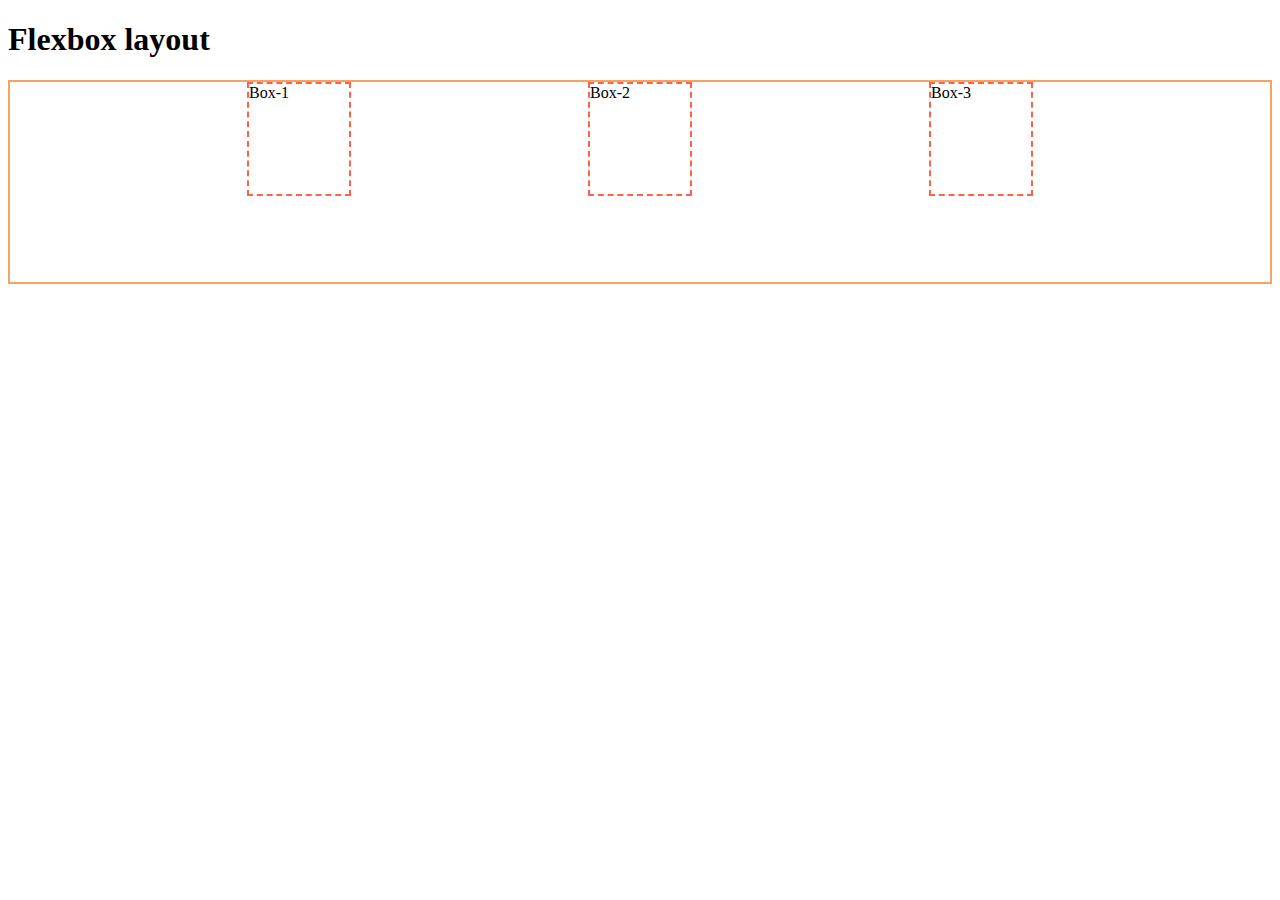
<file: simple responsive layout/flexbox.html>
<!DOCTYPE html>
<html lang="en">
<head>
    <meta charset="UTF-8">
    <meta name="viewport" content="width=device-width, initial-scale=1.0">
    <title>Flexbox</title>
    <style>
        .container{
            border: 2px solid sandybrown;
            display: flex;
            justify-content: space-evenly;
            height: 200px;
    
        }
        .box{
            border: 2px dashed tomato;
            width: 100px;
            height: 110px;
        }
    </style>
</head>
<body>
    <h1>Flexbox layout</h1>
    <div class="container">
        <div class="box">Box-1</div>
        <div class="box">Box-2</div>
        <div class="box">Box-3</div>
    </div>
</body>
</html>
</file>
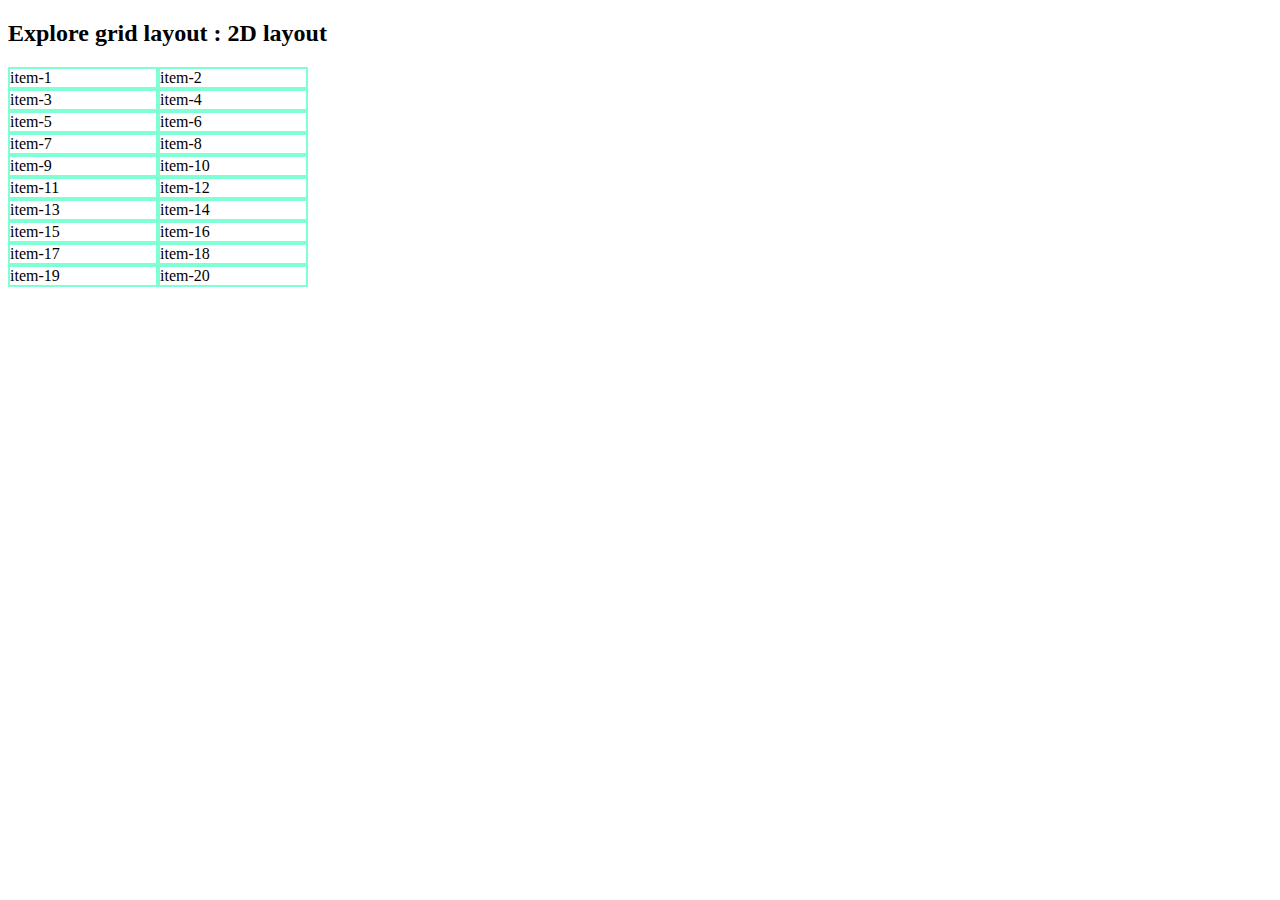
<file: simple responsive layout/grid.html>
<!DOCTYPE html>
<html lang="en">
<head>
    <meta charset="UTF-8">
    <meta name="viewport" content="width=device-width, initial-scale=1.0">
    <title>grid Layout</title>
    <style>
        .container{
            display: grid;
            /*grid-template-columns: 200px 150px;*/
            grid-template-columns: repeat(2, 150px);
        }
        .item{
            border: 2px solid aquamarine;
        }
    </style>
</head>
<body>
    <h2>Explore grid layout : 2D layout</h2>
    <div class="container">
        <div class="item">item-1</div>
        <div class="item">item-2</div>
        <div class="item">item-3</div>
        <div class="item">item-4</div>
        <div class="item">item-5</div>
        <div class="item">item-6</div>
        <div class="item">item-7</div>
        <div class="item">item-8</div>
        <div class="item">item-9</div>
        <div class="item">item-10</div>
        <div class="item">item-11</div>
        <div class="item">item-12</div>
        <div class="item">item-13</div>
        <div class="item">item-14</div>
        <div class="item">item-15</div>
        <div class="item">item-16</div>
        <div class="item">item-17</div>
        <div class="item">item-18</div>
        <div class="item">item-19</div>
        <div class="item">item-20</div>

    </div>
</body>
</html>
</file>
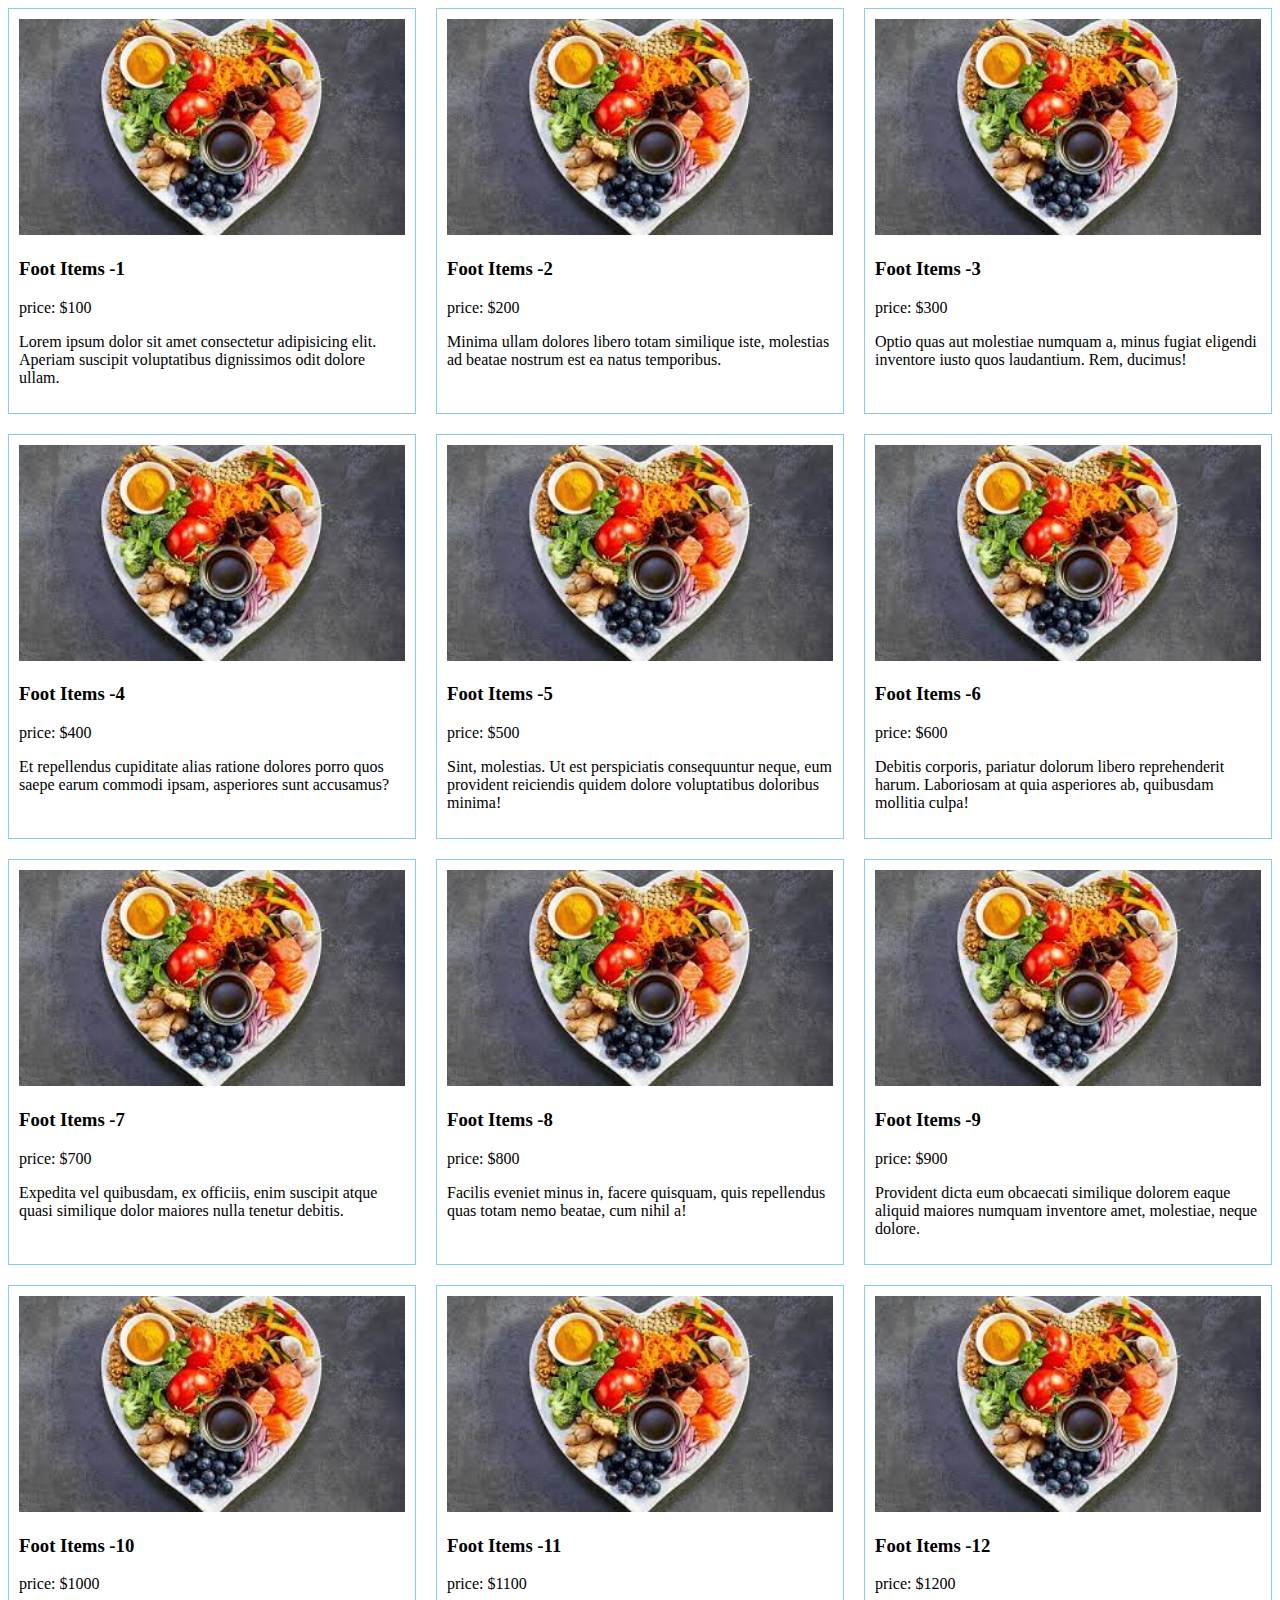
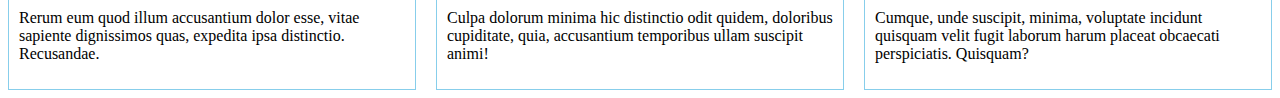
<file: simple responsive layout/res.html>
<!DOCTYPE html>
<html lang="en">
<head>
    <meta charset="UTF-8">
    <meta name="viewport" content="width=device-width, initial-scale=1.0">
    <title>Document</title>
    <style>
        .container{
            display: grid;
            grid-template-columns: repeat(3, 1fr);
            gap: 20px;
        }
        .food{
            border: 1px solid skyblue;
            padding: 10px;
        }
        .food img{
            width: 100%;
        }
        @media screen and (max-width: 576px) {
            .container{
                grid-template-columns: repeat(1, 1fr);
            }
        }
        @media screen and (max-width:992px ) and (min-width: 576px) {
            .container{
                grid-template-columns: repeat(2, 1fr);
            }
        }
    </style>
</head>
<body>
    <div class="container">
        <div class="food">
            <img src="download.jpeg" alt="">
            <h3>Foot Items -1</h3>
            <p>price: $100</p>
            <p>Lorem ipsum dolor sit amet consectetur adipisicing elit. Aperiam suscipit voluptatibus dignissimos odit dolore ullam.</p>
        </div>
        <div class="food">
            <img src="download.jpeg" alt="">
            <h3>Foot Items -2</h3>
            <p>price: $200</p>
            <p>Minima ullam dolores libero totam similique iste, molestias ad beatae nostrum est ea natus temporibus.</p>
        </div>
        <div class="food">
            <img src="download.jpeg" alt="">
            <h3>Foot Items -3</h3>
            <p>price: $300</p>
            <p>Optio quas aut molestiae numquam a, minus fugiat eligendi inventore iusto quos laudantium. Rem, ducimus!</p>
        </div>
        <div class="food">
            <img src="download.jpeg" alt="">
            <h3>Foot Items -4</h3>
            <p>price: $400</p>
            <p>Et repellendus cupiditate alias ratione dolores porro quos saepe earum commodi ipsam, asperiores sunt accusamus?</p>
        </div>
        <div class="food">
            <img src="download.jpeg" alt="">
            <h3>Foot Items -5</h3>
            <p>price: $500</p>
            <p>Sint, molestias. Ut est perspiciatis consequuntur neque, eum provident reiciendis quidem dolore voluptatibus doloribus minima!</p>
        </div>
        <div class="food">
            <img src="download.jpeg" alt="">
            <h3>Foot Items -6</h3>
            <p>price: $600</p>
            <p>Debitis corporis, pariatur dolorum libero reprehenderit harum. Laboriosam at quia asperiores ab, quibusdam mollitia culpa!</p>
        </div>
        <div class="food">
            <img src="download.jpeg" alt="">
            <h3>Foot Items -7</h3>
            <p>price: $700</p>
            <p>Expedita vel quibusdam, ex officiis, enim suscipit atque quasi similique dolor maiores nulla tenetur debitis.</p>
        </div>
        <div class="food">
            <img src="download.jpeg" alt="">
            <h3>Foot Items -8</h3>
            <p>price: $800</p>
            <p>Facilis eveniet minus in, facere quisquam, quis repellendus quas totam nemo beatae, cum nihil a!</p>
        </div>
        <div class="food">
            <img src="download.jpeg" alt="">
            <h3>Foot Items -9</h3>
            <p>price: $900</p>
            <p>Provident dicta eum obcaecati similique dolorem eaque aliquid maiores numquam inventore amet, molestiae, neque dolore.</p>
        </div>
        <div class="food">
            <img src="download.jpeg" alt="">
            <h3>Foot Items -10</h3>
            <p>price: $1000</p>
            <p>Rerum eum quod illum accusantium dolor esse, vitae sapiente dignissimos quas, expedita ipsa distinctio. Recusandae.</p>
        </div>
        <div class="food">
            <img src="download.jpeg" alt="">
            <h3>Foot Items -11</h3>
            <p>price: $1100</p>
            <p>Culpa dolorum minima hic distinctio odit quidem, doloribus cupiditate, quia, accusantium temporibus ullam suscipit animi!</p>
        </div>
        <div class="food">
            <img src="download.jpeg" alt="">
            <h3>Foot Items -12</h3>
            <p>price: $1200</p>
            <p>Cumque, unde suscipit, minima, voluptate incidunt quisquam velit fugit laborum harum placeat obcaecati perspiciatis. Quisquam?</p>
        </div>
    </div>
</body>
</html>
</file>
<file: assignment1reset/styles/blog.css>
@import url('https://fonts.googleapis.com/css2?family=Azeret+Mono:ital,wght@0,100..900;1,100..900&display=swap');

*.{
    box-sizing: border-box;
    margin: 0;
    padding:0;
}


.body{
    font-family: "Azeret Mono";
}
.web-devolopment-container{
    max-width:1390px;
    height: 720px;
    border: 2px solid white;
    border-radius: 8px;
    margin: 0 auto;
}
.web-devolopment-content-title{
    width: 1390px;
    height: 125px;
    display: flex;
    flex-direction: row;
    justify-content: space-between;
    align-items: center;
    
}
.web-devolopment-content-title h1{
    margin-left: 120px;
}
.web-devolopment-content-title p{
    color: rgb(13, 19, 32);
    font-family: Azeret Mono;
    font-size: 16px;
    font-weight: 590;
    border: 2px solid black;
    border-radius: 8px;
    opacity: 0.8;
    width: 228px;
    height: 55px;
    display: flex;
    justify-content: center;
    align-items: center;
    margin-right: 112px;
}
.web-development-content-sub-title{
    width: 1390px;
    height: 600px;
    background-image: url('../assets/Hero-bg.png');
    background-repeat: no-repeat;
    background-size: cover;
    display: flex;
    flex-direction: column;
    justify-content: center;
    align-items: center;
}
.web-development-content-sub-title img{
    width: 240.28px;
height: 240px;
margin-bottom: 10px;
margin-top: 200px;
}
.web-development-content-sub-title h1{
    color: rgb(13, 19, 33);
    font-family: Azeret Mono;
    font-size: 35px;
    font-weight: 800;
   margin-bottom: 10px;
}
.web-development-content-sub-title p{
    color: rgb(13, 19, 33);
    font-family: Azeret Mono;
    font-size: 14px;
    font-weight: 400;
    margin-bottom: 5px;
    margin-top: 10px;
}
#title{
    margin-left: 10px;
}
 .web-development-content-sub-title button{
    border: 2px solid black;
    border-radius: 8px;
    width: 200px;
    height: 55px;
    margin-bottom:200px;
    margin-top: 50px;
    color: rgb(255, 255, 255);
   font-family: Azeret Mono;
  font-size: 16px;
  font-weight: 600;
  background-color: black;
  display: flex;
  justify-content: center;
  align-items: center;
}
.web-development-content-sub-title a{
    text-decoration: none;
}

/* about web development container styles */

.about-web-development-container{
   width: 1090px; 
   height: 1350px;
   margin: 0 auto;
   margin-top: 74px;
   border: 1px solid white;
   border-radius: 16px;
   background: rgba(13, 19, 33, 0.02);
}

.about-web-development-content{
  width: 910px;
  height: 1160px;
  margin: 90px;
}
.about-web-development-content-title{
   width: 910px;
   height:140px;
   display: flex;
   flex-direction: column;
   justify-content: center;
   align-items: center;
   
}
.about-web-development-content-title h1{
    color: rgb(13, 19, 33);
font-family: Azeret Mono;
font-size: 30px;
font-weight: 800;
margin-bottom: 3px;
margin-top: 3px;
}
 
.about-web-development-content-title p{
    color: rgb(13, 19, 33);
  font-family: Azeret Mono;
  font-size: 16px;
  font-weight: 400;
  margin-bottom: 10px;
  margin-left: 70px;
}
.about-web-development-content-title span{
    margin-left: 150px;
}
.about-web-development-change-world-one{
    width: 910px;
    height: 290px;
    margin-top: 46px;
    display: flex;
flex-direction: row;
justify-content: flex-start;
align-items: flex-start;
}
.left-side{
    width: 70%;
    height: 200px;
   margin: 40px;
    color: rgba(13, 19, 33, 0.7);
font-family: Azeret Mono;
font-size: 14px;
font-weight: 700;
}
#btn-one{
    border: 1px solid rgb(13, 19, 33);
    opacity: 0.7;
    width: 130px;
    height: 40px;
    color: rgb(13, 19, 33);
   font-family: Azeret Mono;
  font-size: 16px;
   font-weight: 600;
   display: flex;
flex-direction: row;
justify-content: center;
align-items: center;
margin-top: 40px;
}
.right-side{
    width: 30%;
    height: 200px;
    margin-top: 40px;
    margin-right: 40px;
}
.right-side img{
    width: 259.56px;
height: 217.01px;
}

.about-web-development-modern-web-system{
    width: 910px;
    height: 290px;
    margin-top: 46px;
    display: flex;
    justify-content: flex-start;
    align-items: flex-start;
}
.second-left-side{
    
    width: 30%;
    height: 200px;
    margin-top: 40px;
    margin-right: 40px;
    margin-left: 40px;
    
}
.second-left-side img{
    width: 224px;
    height: 209px;
}
.second-right-side{
    width: 70%;
    height: 200px;
   margin: 40px;
    color: rgba(13, 19, 33, 0.7);
   font-family: Azeret Mono;
   font-size: 14px;
    font-weight: 700;
}
.about-web-development-change-world-two{
    width: 910px;
    height: 290px;
    margin-top: 46px;
    display: flex;
flex-direction: row;
justify-content: flex-start;
align-items: flex-start;
}

.third-left-side{
    width: 70%;
    height: 200px;
   margin: 40px;
    color: rgba(13, 19, 33, 0.7);
font-family: Azeret Mono;
font-size: 14px;
font-weight: 700;
}
.third-right-side{
    width: 30%;
    height: 230px;
    margin-top: 40px;
    margin-right: 40px;
}
.third-right-side img{
    width: 240px;
height: 240px;
}
span{
    margin-left: 370px;
}

/* video container style */
.video-container{
    width: 1090px;
    height: 760px; 
    margin: 0 auto;
    margin-top: 74px;
}
.video-content-title{
    width: 1090px;
   height:140px;
     display: flex;
   flex-direction: column;
   justify-content: center;
   align-items: center;
}
.video-content-title h1{
    color: rgb(13, 19, 33);
font-family: Azeret Mono;
font-size: 30px;
font-weight: 800;
margin-bottom: 3px;
margin-top: 3px;
}
.video-content-title p{
    color: rgb(13, 19, 33);
  font-family: Azeret Mono;
  font-size: 16px;
  font-weight: 400;
  margin-bottom: 40px;
  margin-left: 30px;
}
.video-content-title span{
    margin-left: 250px;
}
.video{
    width: 1090px;
    height: 615px;
    display: flex;
    justify-content: center;
    align-items: center;
    border: 1px solid rgba(13, 19, 33, 0.2);
    border-radius: 16px;
}
.video-link{
    width: 1030px;
    height: 560px;
    display: flex;
   flex-direction: column;
   justify-content: center;
   align-items: center;

}
iframe{
    border: 1px solid black;
    border-radius: 16px;
    width: 1030px;
    height: 560px;
}

/* current target section styles */

.current-target-container{
    width: 1090px;
    height:395px;
    margin: 0 auto;
    margin-top: 145px;

}

.current-target-title{
    width: 1090px;
   height:140px;
     display: flex;
   flex-direction: column;
   justify-content: center;
   align-items: center;
}
.current-target-title h1{
    color: rgb(13, 19, 33);
font-family: Azeret Mono;
font-size: 30px;
font-weight: 800;
margin-bottom: 3px;
margin-top: 3px;
}
.current-target-title p{
    color: rgb(13, 19, 33);
  font-family: Azeret Mono;
  font-size: 16px;
  font-weight: 400;
  margin-bottom: 40px;
  margin-left: 30px;
}
.current-target-title span{
    margin-left: 200px;
}

.tag-container{
    width: 1090;
    height: 265px;
    display: flex;
    justify-content: space-between;
}
.html-tag{
    height: 250px;
    width: 340px;
    border: 2px solid white;
    border-radius: 16px;
    background: rgba(255, 76, 30, 0.05);
    display: flex;
    flex-direction: column;
    justify-content: center;
    align-items: center;
}
.html-tag-inter{
    height: 210px;
    width: 300px;
    
}
.html-tag-inter h1{
    color: rgb(13, 19, 33);
font-family: Azeret Mono;
font-size: 30px;
font-weight: 800;
margin-bottom: 3px;
margin-top: 3px;

}
.html-tag-inter p{
    color: rgb(13, 19, 33);
  font-family: Azeret Mono;
  font-size: 12px;
  font-weight: 400;
  margin-bottom: 40px;
}
h6 a{
    color: rgb(13, 19, 33);
font-family: Azeret Mono;
font-size: 12px;
font-weight: 700;
}
.css-tag{
    height: 250px;
    width: 340px;
    border: 2px solid white;
    border-radius: 16px;
    background: rgba(0, 76, 232, 0.05);
    display: flex;
    flex-direction: column;
    justify-content: center;
    align-items: center;
}
.css-tag-inter{
    height: 210px;
    width: 300px;
}
.css-tag-inter h1{
    color: rgb(13, 19, 33);
    font-family: Azeret Mono;
    font-size: 30px;
    font-weight: 800;
    margin-bottom: 3px;
    margin-top: 3px;
    
}
.css-tag-inter p{
    color: rgb(13, 19, 33);
    font-family: Azeret Mono;
    font-size: 12px;
    font-weight: 400;
    margin-bottom: 40px;
}
.java-script-tag{
    height: 250px;
    width: 340px;
    border: 2px solid white;
    border-radius: 16px;
    background: rgba(255, 223, 0, 0.05);
    display: flex;
    flex-direction: column;
    justify-content: center;
    align-items: center;
}
.java-script-tag-inter{
    height: 210px;
    width: 300px;
}
.java-script-tag-inter h1{
    color: rgb(13, 19, 33);
    font-family: Azeret Mono;
    font-size: 30px;
    font-weight: 800;
    margin-bottom: 3px;
    margin-top: 3px;
}
.java-script-tag-inter p{
    color: rgb(13, 19, 33);
    font-family: Azeret Mono;
    font-size: 12px;
    font-weight: 400;
    margin-bottom: 40px;
}

/* support section container style */

.support-section-container{
    width: 1090px;
    height: 330px;
    margin: 0 auto;
    margin-top: 80px;
    border-radius: 16px;
    display: flex;
    justify-content: center;
    align-items: center;
    background-image: url(../assets/handshake.jpg);
    background-blend-mode: overlay;
    background:(0, 0, 0, 0.5);
}
.need-support{
    width: 994px;
    height: 230px;
    display: flex;
    flex-direction: column;
    justify-content: center;
    align-items: center;
}
.need-support h1{
    color:white;
font-family: Azeret Mono;
font-size: 32px;
font-weight: 700;
margin-bottom: 3px;
}
.need-support p{
    color:white;
font-family: Azeret Mono;
font-size: 16px;
font-weight: 400;
margin-left: 50px;
margin-bottom: 55px;
}
input{
    width: 500px;
   height: 20px;
   border-radius: 8px;
   background: rgb(255, 255, 255);
   flex-direction: row;
justify-content: flex-start;
align-items: center;
padding: 19px 20px 19px 20px;
margin-right: 20px;
}
::placeholder{
    color: rgba(13, 19, 33, 0.4);
font-family: Azeret Mono;
font-size: 16px;
font-weight: 400;
}
.submit{
    display: flex;
    
    
}
button{
    background: rgb(255, 255, 255);
    width: 110px;
    height: 60px;
    font-size: 20px;
    border-radius: 8px;
}
footer{
    width: 1090px;
    height: 100px;
    margin: 0 auto;
    margin-top: 60px;
    
    display: flex;
    justify-content: center;
    align-items: center;
    border-radius: 8px;
    background: rgba(13, 19, 33, 0.03);
   
}
.footer-section{
    width: 970px;
    display: flex;
    justify-content: space-between;
    border-radius: 0 50px 50px 0;
    
    
}
.footer-section-content h1{
    color: rgb(13, 19, 33);
font-family: Azeret Mono;
font-size: 20px;
font-weight: 600;
}
.footer-section-image{

    width: 180px;
    display: flex;
    justify-content: space-evenly;
    margin-left: 330px;
}
.footer-section-image img{
    width: 36px;
height: 36px;
margin-top: 5px;
}
fonts.googleapis.com
</file>
<file: html5/styles/nav.css>
nav > ul{
    display: flex;

}
nav li{
    list-style: none;
    margin-right: 10px;
    padding: 5px;
}
nav li a{
    color: brown;
}
nav li:hover{
    background-color: blanchedalmond;
}
</file>
<file: html5/styles/blog.css>
nav > ul > li{
    background-color: blueviolet;
    
}
footer{
    text-align: center;
}
</file>
<file: simple responsive exmp/styles/img.css>
img{
    height: 100%;
    width: 100%;
}
.row{
    height: 400px;
    display: flex;
    gap: 5px;
    margin-bottom: 5px;
}
.row >div{
    flex: 1;
}
.images img{
    height:calc((100% - 5px)/2 );

}
.square{
    display: grid;
    grid-template-columns: repeat(2, 1fr);
    gap: 5px;
}
@media screen and (max-width: 576px) {
    .row{
        flex-direction: column;
        height: auto;

    }
    .square{
        grid-template-columns: 1fr;
    }
} 
@media screen and (min-width: 576px) and (max-width:992px) {
    .row{
        flex-direction: column;
        height: auto;
    }

}
</file>
